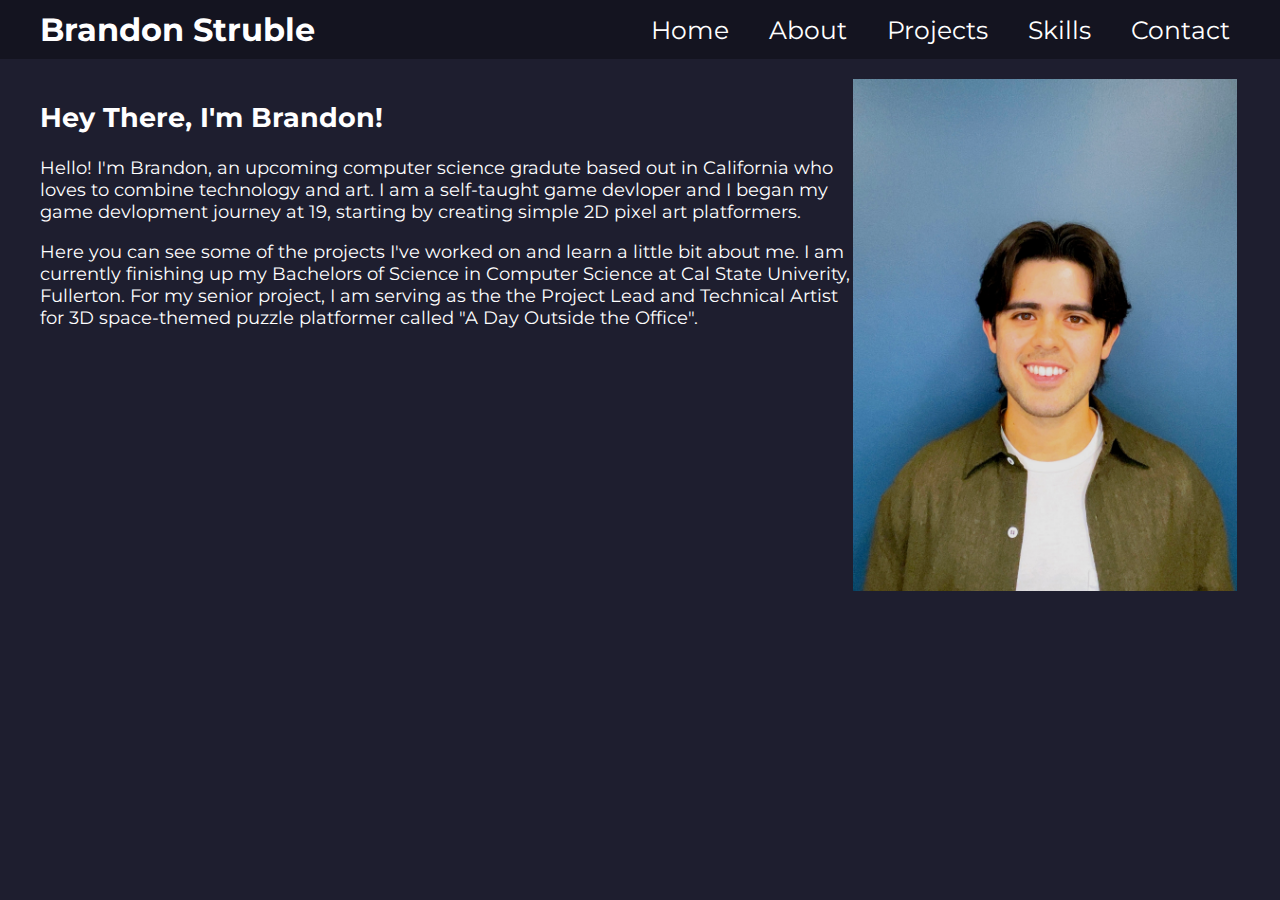
<file: index.html>
<!--index.html: serves as the structure of my project-->
<!DOCTYPE html>
<html lang="en">

<head>
    
    <link rel="preconnect" href="https://fonts.googleapis.com">
    <link rel="preconnect" href="https://fonts.gstatic.com" crossorigin>
    <link href="https://fonts.googleapis.com/css2?family=Montserrat:ital,wght@0,100..900;1,100..900&display=swap" rel="stylesheet">
    <link rel="stylesheet" href="style.css">
    <title>Home - Brandon Struble</title>   
</head>

<body>
    <header class="header">
        <div class="header-logo">
            <a href="index.html">Brandon Struble</a>
        </div>
        <nav>
            <ul class="header-nav">
                <li><a href="index.html">Home</a></li>
                <li><a href="about.html">About</a></li>
                <li><a href="projects.html">Projects</a></li>
                <li><a href="skills.html">Skills</a></li>
                <li><a href="contact.html">Contact</a></li>
            </ul>
        </nav>
    </header>


    <header class="content">
        <div class="content-intro">
            <h2> Hey There, I'm Brandon!</h2>
            <!-- <h2 style="font-size: 25px; margin-bottom: 40px;">Creating Immersive Worlds Through Programming and Art</h2> -->
            <p>Hello! I'm Brandon, an upcoming computer science gradute based out in California who loves to combine technology and art.
                I am a self-taught game devloper and I began my game devlopment journey at 19, starting by creating simple 2D pixel
                  art platformers. 
            </p>
            <p> Here you can see some of the projects I've worked on and learn a little
                 bit about me. I am currently finishing up my Bachelors of Science in 
                 Computer Science at Cal State Univerity, Fullerton. For my senior 
                 project, I am serving as the the Project Lead and Technical 
                 Artist for 3D space-themed puzzle platformer called "A Day Outside the Office". </p>
        </div>
        <div class="headshot-container">
            <img class ="content--img" src="images/headshot.jpg">
        </div>
    </header>
</body>

</html>
</file>
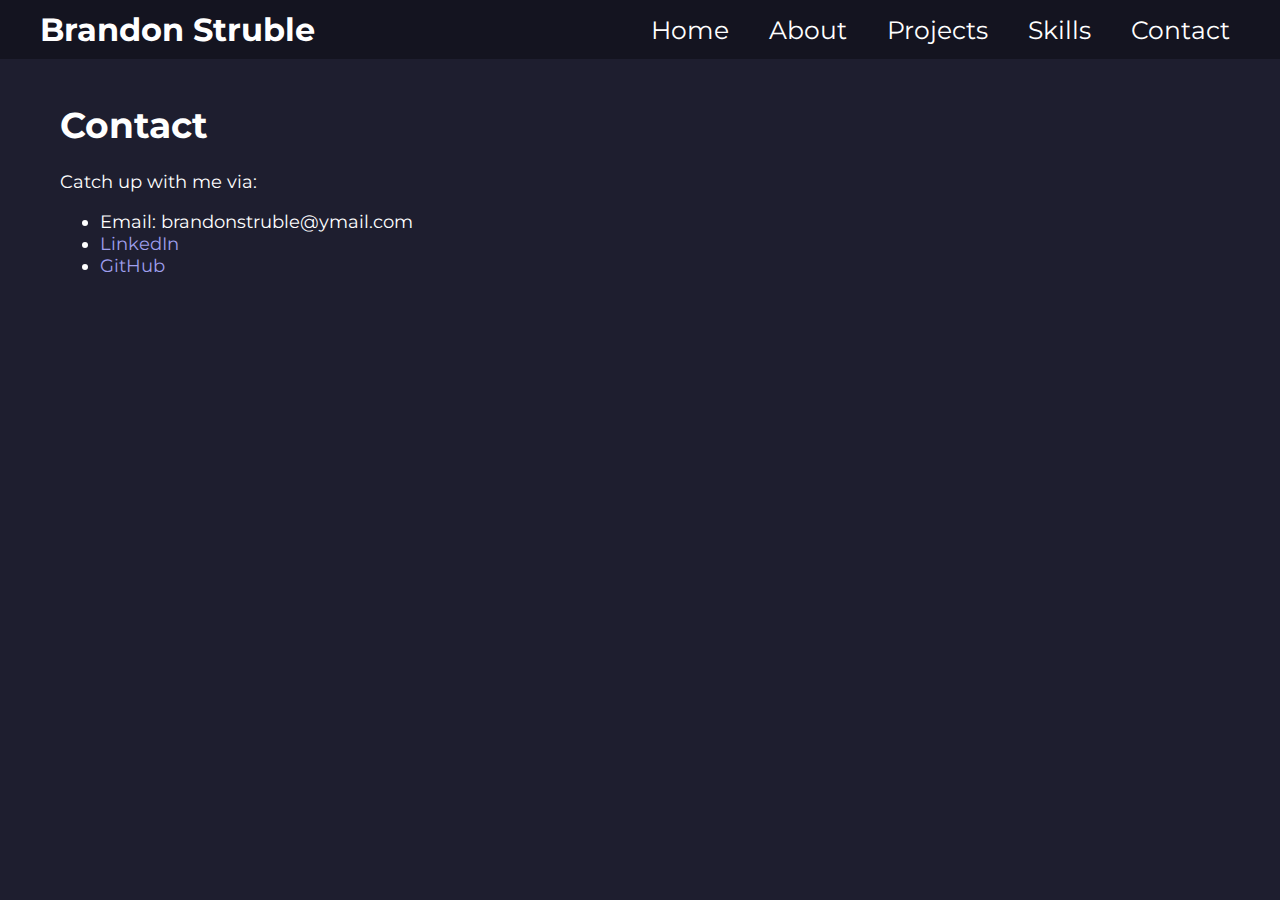
<file: contact.html>
<!DOCTYPE html>
<html lang="en">
<head>
    <link rel="preconnect" href="https://fonts.googleapis.com">
    <link rel="preconnect" href="https://fonts.gstatic.com" crossorigin>
    <link href="https://fonts.googleapis.com/css2?family=Montserrat:ital,wght@0,100..900;1,100..900&display=swap" rel="stylesheet">
    <link rel="stylesheet" href="style.css">
    <title>Contact - Brandon Struble</title>
</head>
<body>
    <header class="header">
        <div class="header-logo">
            <a href="index.html">Brandon Struble</a>
        </div>
        <nav>
            <ul class="header-nav">
                <li><a href="index.html">Home</a></li>
                <li><a href="about.html">About</a></li>
                <li><a href="projects.html">Projects</a></li>
                <li><a href="skills.html">Skills</a></li>
                <li><a href="contact.html">Contact</a></li>
            </ul>
        </nav>
    </header>
    <main>
        <section class="skills">
            <div class="content-intro">
                <h1>Contact</h1>
                <p>Catch up with me via:</p>
                <ul>                                                                                                                
                    <li>Email: brandonstruble@ymail.com</li>
                    <li><a href="https://www.linkedin.com/in/brandon-struble-69a4922ab/" target="_blank" style="color: rgb(159, 159, 237); text-decoration: none;">LinkedIn</a></li>
                    <li><a href="https://github.com/beestrubz" target="_blank" style="color: rgb(159, 159, 237); text-decoration: none;">GitHub</a></li>
                </ul>
                
            </div>
        </section>
    </main>
</body>
</html>
</file>
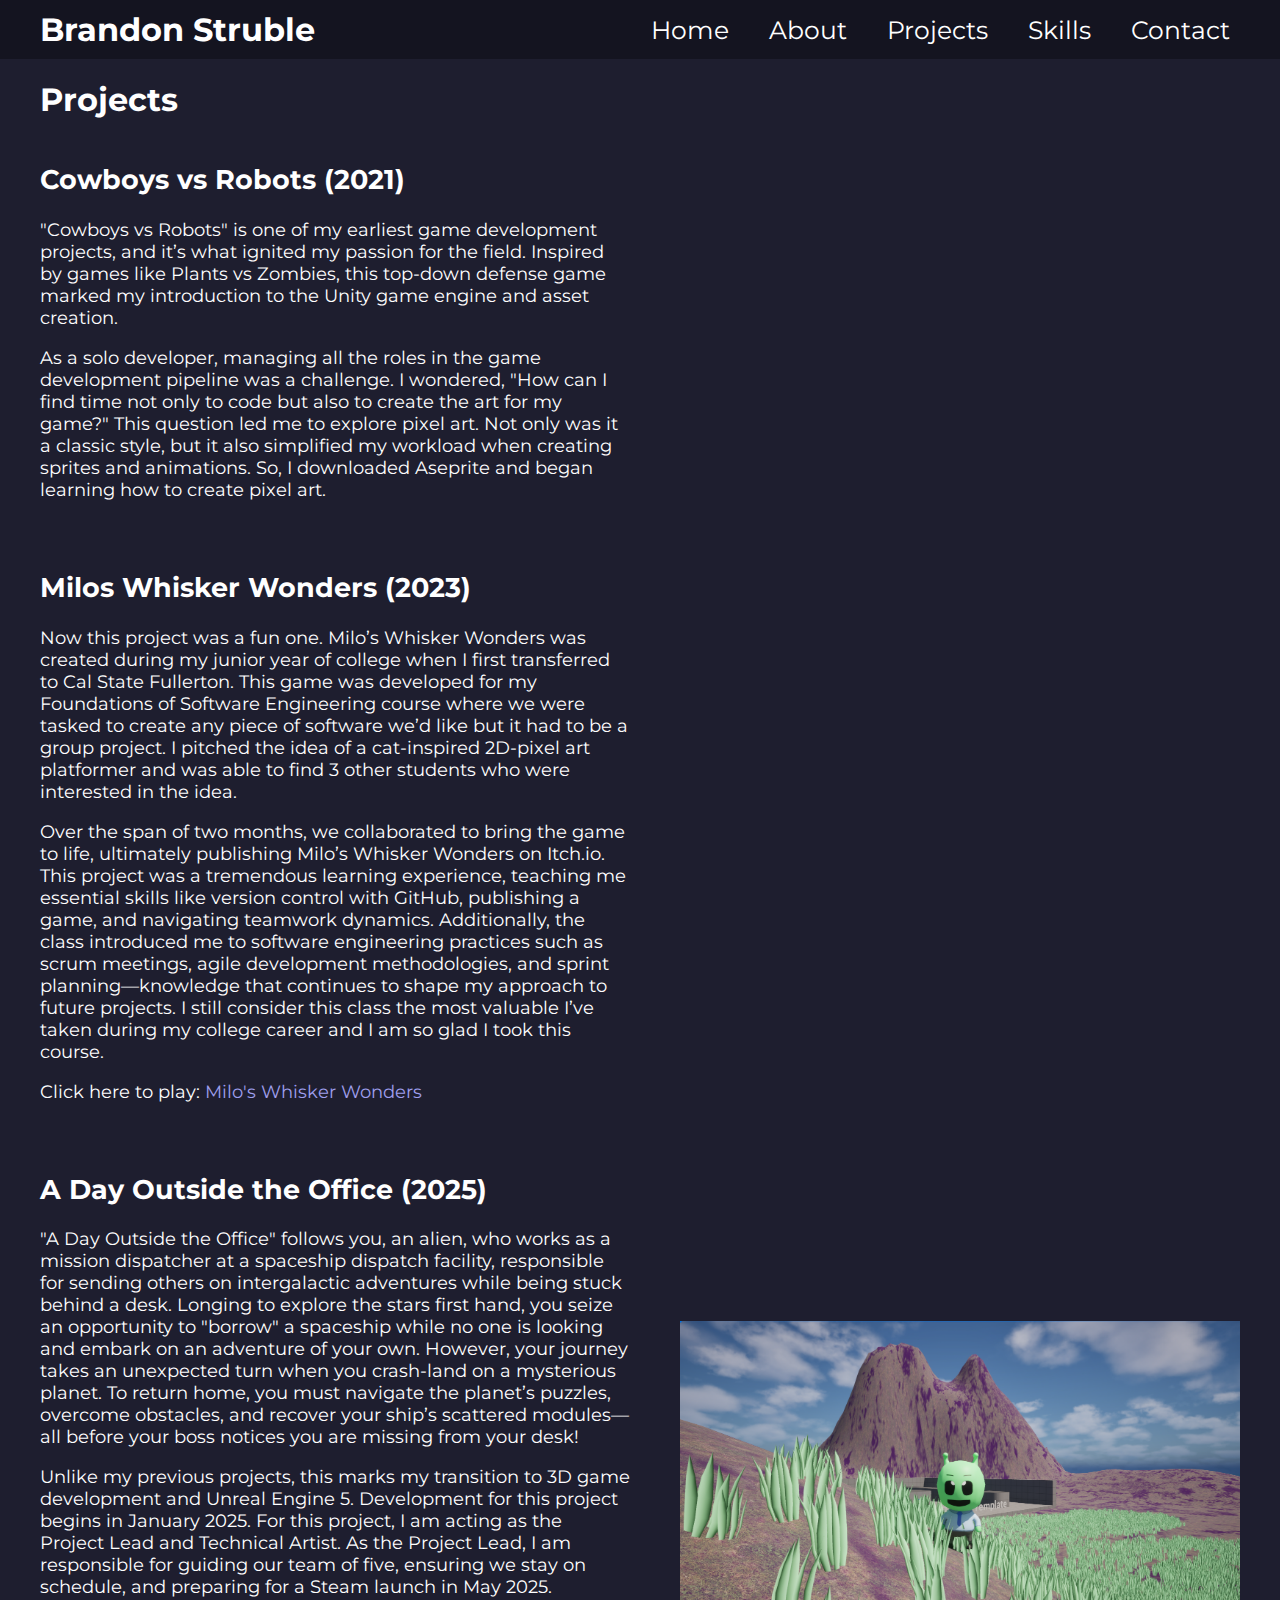
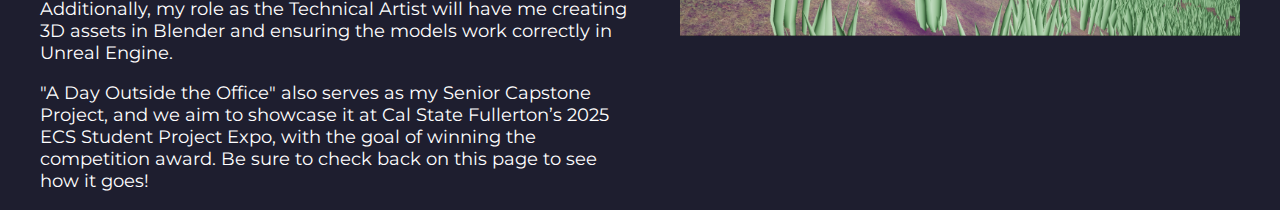
<file: projects.html>
<!DOCTYPE html>
<html lang="en">
<head>
    
    <link rel="preconnect" href="https://fonts.googleapis.com">
    <link rel="preconnect" href="https://fonts.gstatic.com" crossorigin>
    <link href="https://fonts.googleapis.com/css2?family=Montserrat:ital,wght@0,100..900;1,100..900&display=swap" rel="stylesheet">
    <link rel="stylesheet" href="style.css">
    <title>Projects - Brandon Struble</title>  
</head>
<body>
    <header class="header">
        <div class="header-logo">
            <a href="index.html">Brandon Struble</a>
        </div>
        <nav>
            <ul class="header-nav">
                <li><a href="index.html">Home</a></li>
                <li><a href="about.html">About</a></li>
                <li><a href="projects.html">Projects</a></li>
                <li><a href="skills.html">Skills</a></li>
                <li><a href="contact.html">Contact</a></li>
            </ul>
        </nav>
    </header>

    <main>
        <h1 style="padding-left: 40px;">Projects</h1>
        <div class="project">
            <div class="project-text">
                <h2>Cowboys vs Robots (2021)</h2>
                <p>"Cowboys vs Robots" is one of my earliest game development projects,
                     and it’s what ignited my passion for the field. Inspired by games 
                     like Plants vs Zombies, this top-down defense game marked my 
                     introduction to the Unity game engine and asset creation.</p>
                <p>As a solo developer, managing all the roles in the game development
                     pipeline was a challenge. I wondered, "How can I find time not only
                      to code but also to create the art for my game?" This question led 
                      me to explore pixel art. Not only was it a classic style, but it 
                      also simplified my workload when creating sprites and animations. 
                      So, I downloaded Aseprite and began learning how to create pixel art.</p>
            </div>
            <div class="project-video">
                <iframe width="560" height="315" src="https://www.youtube.com/embed/kcxjCEviCtE" title="YouTube video player" frameborder="0" allow="accelerometer; autoplay; clipboard-write; encrypted-media; gyroscope; picture-in-picture; web-share" allowfullscreen></iframe>

            </div>
        </div>

        <div class="project">
            <div class="project-text">
                <h2>Milos Whisker Wonders (2023)</h2>
                <p>Now this project was a fun one. Milo’s Whisker Wonders was created during
                     my junior year of college when I first transferred to Cal State Fullerton.
                      This game was developed for my Foundations of Software Engineering course
                       where we were tasked to create any piece of software we’d like but it had
                        to be a group project. I pitched the idea of a cat-inspired 2D-pixel art 
                        platformer and was able to find 3 other students who were 
                        interested in the idea. </p>
                <p>Over the span of two months, we collaborated to bring the game to life, 
                    ultimately publishing Milo’s Whisker Wonders on Itch.io. This project 
                    was a tremendous learning experience, teaching me essential skills like
                     version control with GitHub, publishing a game, and navigating teamwork
                      dynamics. Additionally, the class introduced me to software engineering
                       practices such as scrum meetings, agile development methodologies, and
                        sprint planning—knowledge that continues to shape my approach to 
                        future projects. I still consider this class the most valuable I’ve
                         taken during my college career and I am so glad I took this course.</p>
                         <p>Click here to play: <a href="https://miloswhiskerwonders.itch.io/milos-whisker-wonders" target="_blank" style="color: rgb(159, 159, 237); text-decoration: none;"> Milo's Whisker Wonders</a>
            </div>
            <div class="project-video">
                <iframe width="560" height="315" src="https://www.youtube.com/embed/u1JMAhdxTQE?si=IzZPhbm1sTCR5yK0" frameborder="0" allow="accelerometer; autoplay; encrypted-media; gyroscope; picture-in-picture" allowfullscreen></iframe>
            </div>
        </div>

        <div class="project">
            <div class="project-text">
                <h2>A Day Outside the Office (2025)</h2>
                <p>"A Day Outside the Office" follows you, an alien, who works as a mission dispatcher at a spaceship dispatch facility, 
                    responsible for sending others on intergalactic adventures while being stuck behind a desk. 
                    Longing to explore the stars first hand, you seize an opportunity to "borrow" a spaceship while no one is 
                    looking and embark on an adventure of your own. However, your journey takes an unexpected turn when you crash-land 
                    on a mysterious planet. To return home, you must navigate the planet’s puzzles, overcome obstacles, and recover your 
                    ship’s scattered modules—all before your boss notices you are missing from your desk!
                </p>
                <p>Unlike my previous projects, this marks my transition to 3D game development
                     and Unreal Engine 5. Development for this project begins in January 2025. 
                     For this project, I am acting as the Project Lead and Technical Artist. As
                      the Project Lead, I am responsible for guiding our team of five, ensuring
                       we stay on schedule, and preparing for a Steam launch in May 2025. 
                       Additionally, my role as the Technical Artist will have me creating 3D
                        assets in Blender and ensuring the models work correctly in Unreal Engine.
                     </p>
                <p>"A Day Outside the Office" also serves as my Senior Capstone Project, and we aim to showcase
                     it at Cal State Fullerton’s 2025 ECS Student Project Expo, with the goal of
                      winning the competition award. Be sure to check back on this page to see how it goes!
                </p>
            </div>
            <div class="project-video">
                <!-- <iframe width="560" height="315" src="https://www.youtube.com/embed/iGpFZMif4vQ?si=66lZ2zh41NBhNQoo" frameborder="0" allow="accelerometer; autoplay; encrypted-media; gyroscope; picture-in-picture" allowfullscreen></iframe> -->
                <img src="images/grass.PNG" alt="placeholder" width="560" height="315">

            </div>
        </div>
    </main>
</body>
</html>
</file>
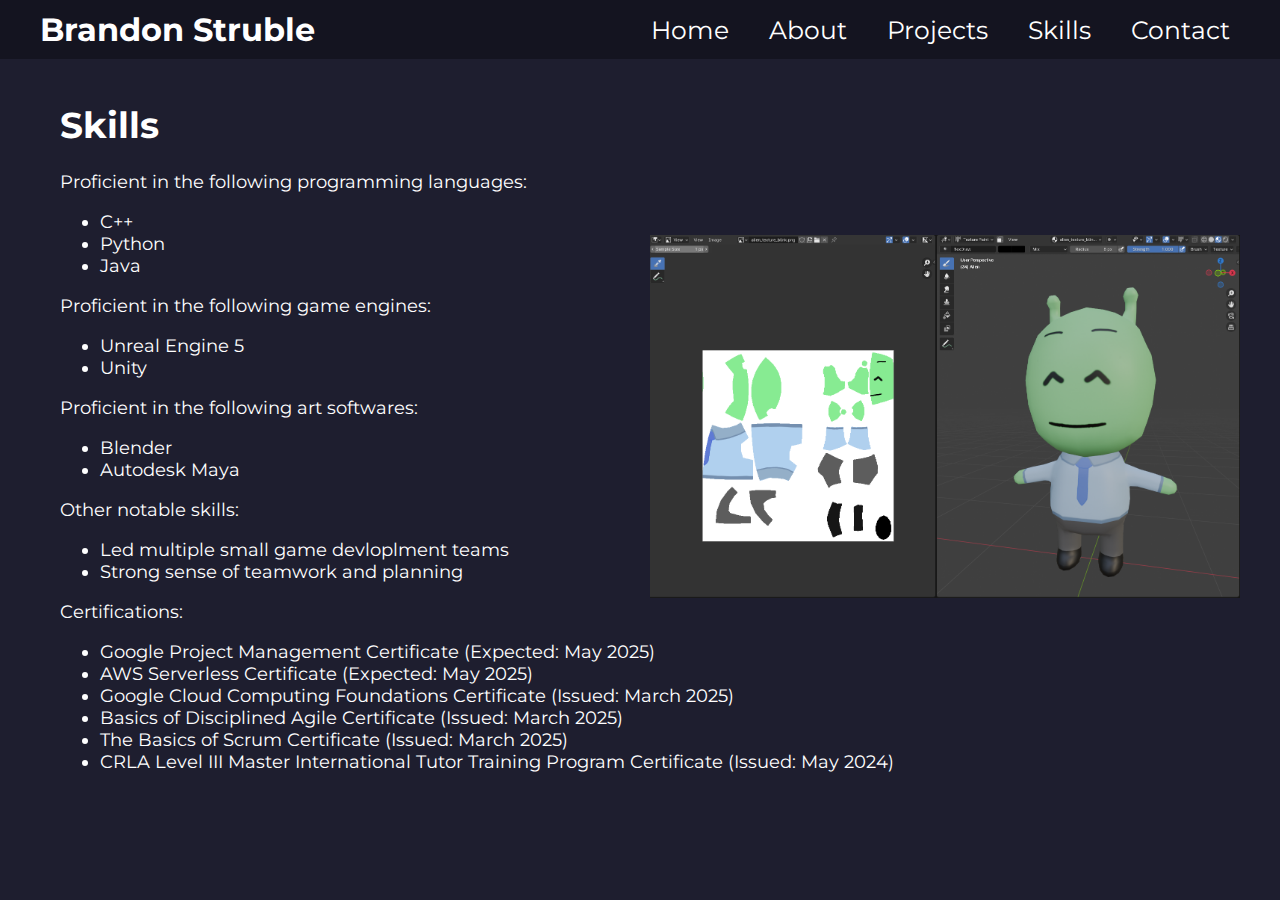
<file: skills.html>
<!DOCTYPE html>
<html lang="en">
<head>
    <link rel="preconnect" href="https://fonts.googleapis.com">
    <link rel="preconnect" href="https://fonts.gstatic.com" crossorigin>
    <link href="https://fonts.googleapis.com/css2?family=Montserrat:ital,wght@0,100..900;1,100..900&display=swap" rel="stylesheet">
    <link rel="stylesheet" href="style.css">
    <title>Skills - Brandon Struble</title>
</head>
<body>
    <header class="header">
        <div class="header-logo">
            <a href="index.html">Brandon Struble</a>
        </div>
        <nav>
            <ul class="header-nav">
                <li><a href="index.html">Home</a></li>
                <li><a href="about.html">About</a></li>
                <li><a href="projects.html">Projects</a></li>
                <li><a href="skills.html">Skills</a></li>
                <li><a href="contact.html">Contact</a></li>
            </ul>
        </nav>
    </header>
    <main>
    <header class="skills">
        <div class="content-intro">
            <h1>Skills</h1>
            <p>Proficient in the following programming languages: </p>
            <ul>
                <li>C++</li>
                <li>Python</li>
                <li>Java</li>
            </ul>
            <p>Proficient in the following game engines: </p>
            <ul>
                <li>Unreal Engine 5</li>
                <li>Unity</li>
            </ul>
            <p>Proficient in the following art softwares: </p>
            <ul>
                <li>Blender</li>
                <li>Autodesk Maya</li>
            </ul>
            <p>Other notable skills: </p>
            <ul>
            <li>Led multiple small game devloplment teams</li>
            <li>Strong sense of teamwork and planning</li>
            </ul>
            <p>Certifications: </p>
            <ul>
                <li>Google Project Management Certificate (Expected: May 2025)</li>
                <li>AWS Serverless Certificate (Expected: May 2025)</li>
                <li>Google Cloud Computing Foundations Certificate (Issued: March 2025)</li>
                <li>Basics of Disciplined Agile Certificate (Issued: March 2025)</li>
                <li>The Basics of Scrum Certificate (Issued: March 2025)</li>
                <li>CRLA Level III Master International Tutor Training Program Certificate (Issued: May 2024)</li>
            </ul>
            <div class="image-container">
                <img class="alien--img" src="images/blink_texture.png">
            </div>
        </div>

    </header>
    </main>

</body>
</html>
</file>
<file: style.css>
/* styles.css */

/* Reset default margin and padding for body and html */
html, body {
    margin: 0;
    padding: 0;
    width: 100%;  /* Ensure full width */
    height: 100%; /* Ensure full height */
}

body{
    background-color: #1e1e2f;
    color: white;
    font-family: "Montserrat", serif;
    
}

.header {
    background-color: rgba(0, 0, 0, 0.3);;
    padding: 10px;
    display: flex;
    justify-content: space-between;
    align-items: center;
    width: 100%; 
    box-sizing: border-box; /
}

.header-logo a {
    text-decoration: none;
    color: white;
    font-size: 32px; 
    font-weight: bold;
    margin-left: 30px;
}

.header-logo a:hover{
    color: #c8c8d6;
}

.header-nav {
    list-style: none; /* Removes bullet points */
    margin: 0; /* Removes any default margin */
    padding: 0;
    display: flex; 
}

.header-nav a:hover{
    color: #c8c8d6;
}

/* 'a' is for links */
.header-nav a{
    color: white;
    text-decoration: none;
    font-size: 25px;
    margin-right: 40px /*add some space between each link Home About Projects*/
}

a {
    color: white;  /* Color for unvisited links */
    text-decoration: none;  /* Remove the underline */
}

a:visited {
    color: white;  /* Color for visited links */
}

a:active {
    color: white;  /* Color for active (clicked) links */
}

/* Style for the content section */
.content {
    display: flex;
    margin-top: 20px; 
}

.content-intro{
    font-size: 18px;
    margin-left: 40px;
}


/* Style for the image */
.content--img {
    max-width: 90%;
    max-height: auto; /* Keeps the image’s aspect ratio */
}
.image-container {
    display: flex;
    justify-content: flex-end; 
    padding-right: 20px;
    align-items: center;
}

.img-box{
    height:400px;
    width:300px;

    border-width: 4px;
    border-style:solid;
    border-color: black;
    border-radius: 5px;
}

.project {
    margin-left: 40px;
    display: flex;
    gap: 50px; 
    margin-bottom: 30px; 
    align-items: center;
    margin-right: 40px;
}

.project-text {
    font-size: 18px;
    flex: 1; 
}

.project-video {
    flex-shrink: 0;
    /* padding-right: 20px; */
}

.project-video iframe {
    
    max-width: 560px;
    height: 315px; 
}

.about {
    display: flex;
    align-items: center;  
    justify-content: space-between; 
    padding: 20px;  
}

.about--img {
    max-width: 90%;
    max-height: auto; /* Keeps the image’s aspect ratio */
}
.skills{
    display: flex;
    
    align-items: center;  
    justify-content: space-between; 
    padding: 20px;  
}

.alien--img {
    max-width: 50%;
    max-height: auto;
    margin-top: -750px;
    margin-left: 850px;

}
</file>
